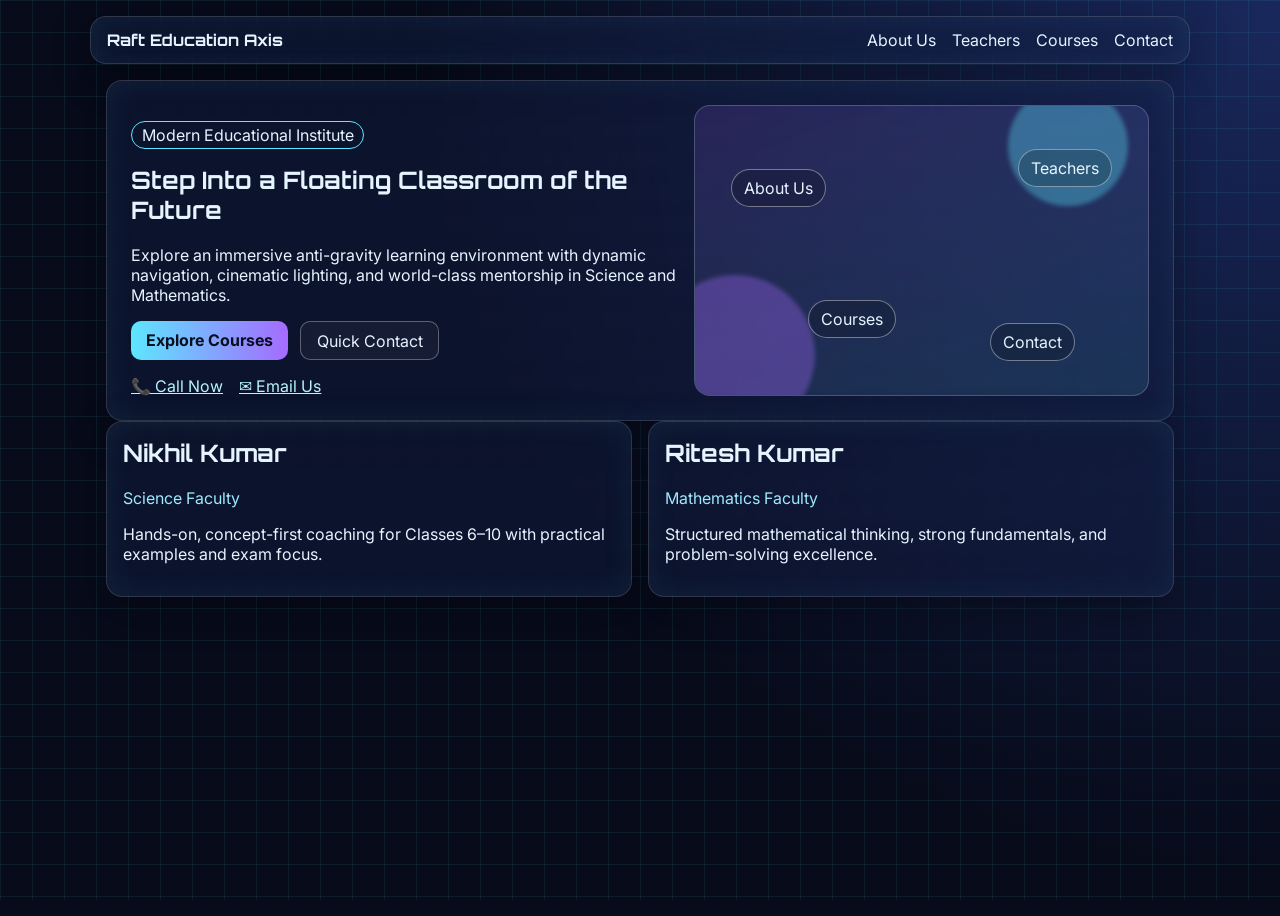
<file: index.html>
<!DOCTYPE html>
<html lang="en">
<head>
  <meta charset="UTF-8" />
  <meta name="viewport" content="width=device-width, initial-scale=1.0" />
  <title>Raft Education Axis | Futuristic Learning</title>
  <link rel="preconnect" href="https://fonts.googleapis.com" />
  <link rel="preconnect" href="https://fonts.gstatic.com" crossorigin />
  <link href="https://fonts.googleapis.com/css2?family=Orbitron:wght@400;600;700&family=Inter:wght@400;500;700&display=swap" rel="stylesheet" />
  <link rel="stylesheet" href="styles.css" />
</head>
<body class="page-home">
  <div class="bg-grid"></div>
  <header class="site-header glass">
    <a class="brand" href="index.html">Raft Education Axis</a>
    <nav>
      <a href="about.html">About Us</a>
      <a href="teachers.html">Teachers</a>
      <a href="courses.html">Courses</a>
      <a href="contact.html">Contact</a>
    </nav>
  </header>

  <main>
    <section class="hero section-card">
      <div class="hero-copy">
        <p class="chip">Modern Educational Institute</p>
        <h1>Step Into a Floating Classroom of the Future</h1>
        <p>
          Explore an immersive anti-gravity learning environment with dynamic navigation, cinematic lighting,
          and world-class mentorship in Science and Mathematics.
        </p>
        <div class="cta-row">
          <a class="btn primary" href="courses.html">Explore Courses</a>
          <a class="btn" href="contact.html">Quick Contact</a>
        </div>
        <div class="quick-links">
          <a href="tel:+919999999999">📞 Call Now</a>
          <a href="mailto:contact@rafteducationaxis.com">✉️ Email Us</a>
        </div>
      </div>
      <div class="floating-scene" aria-label="Futuristic floating classroom scene">
        <div class="orb orb-1"></div>
        <div class="orb orb-2"></div>
        <div class="panel">About Us</div>
        <div class="panel">Teachers</div>
        <div class="panel">Courses</div>
        <div class="panel">Contact</div>
      </div>
    </section>

    <section class="teachers-preview">
      <article class="teacher-card section-card floaty">
        <h2>Nikhil Kumar</h2>
        <p class="role">Science Faculty</p>
        <p>Hands-on, concept-first coaching for Classes 6–10 with practical examples and exam focus.</p>
      </article>
      <article class="teacher-card section-card floaty delay">
        <h2>Ritesh Kumar</h2>
        <p class="role">Mathematics Faculty</p>
        <p>Structured mathematical thinking, strong fundamentals, and problem-solving excellence.</p>
      </article>
    </section>
  </main>

  <script src="script.js"></script>
</body>
</html>
</file>
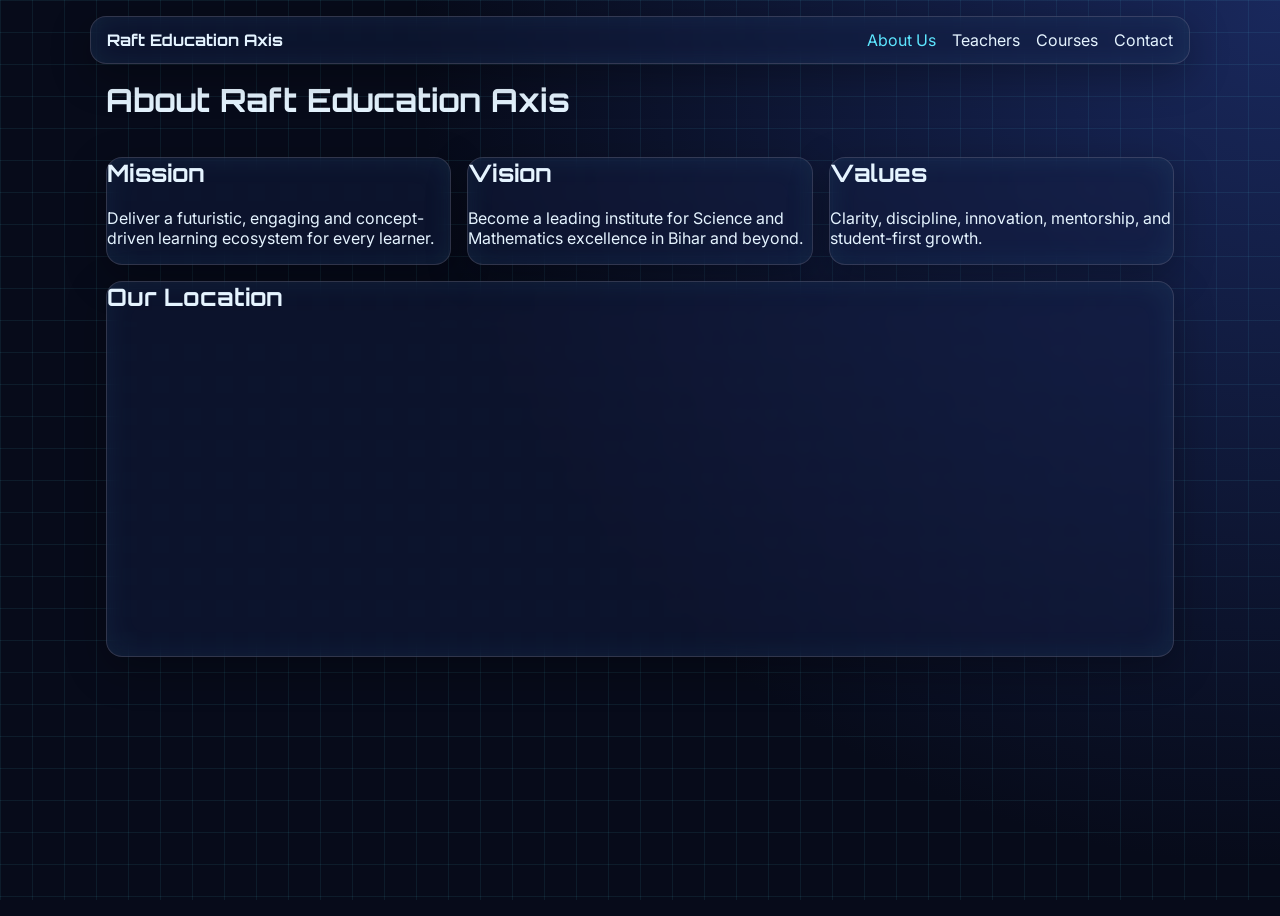
<file: about.html>
<!DOCTYPE html>
<html lang="en">
<head>
  <meta charset="UTF-8" />
  <meta name="viewport" content="width=device-width, initial-scale=1.0" />
  <title>About Us | Raft Education Axis</title>
  <link rel="preconnect" href="https://fonts.googleapis.com" />
  <link rel="preconnect" href="https://fonts.gstatic.com" crossorigin />
  <link href="https://fonts.googleapis.com/css2?family=Orbitron:wght@400;600;700&family=Inter:wght@400;500;700&display=swap" rel="stylesheet" />
  <link rel="stylesheet" href="styles.css" />
</head>
<body>
  <div class="bg-grid"></div>
  <header class="site-header glass">
    <a class="brand" href="index.html">Raft Education Axis</a>
    <nav>
      <a class="active" href="about.html">About Us</a>
      <a href="teachers.html">Teachers</a>
      <a href="courses.html">Courses</a>
      <a href="contact.html">Contact</a>
    </nav>
  </header>

  <main class="stack">
    <h1 class="page-title">About Raft Education Axis</h1>

    <section class="info-grid">
      <article class="section-card floaty">
        <h2>Mission</h2>
        <p>Deliver a futuristic, engaging and concept-driven learning ecosystem for every learner.</p>
      </article>
      <article class="section-card floaty delay">
        <h2>Vision</h2>
        <p>Become a leading institute for Science and Mathematics excellence in Bihar and beyond.</p>
      </article>
      <article class="section-card floaty">
        <h2>Values</h2>
        <p>Clarity, discipline, innovation, mentorship, and student-first growth.</p>
      </article>
    </section>

    <section class="section-card">
      <h2>Our Location</h2>
      <iframe
        class="map"
        src="https://maps.google.com/maps?q=26.5688262,85.5224499&z=15&output=embed"
        loading="lazy"
        referrerpolicy="no-referrer-when-downgrade"
        title="Raft Education Axis Location"></iframe>
    </section>
  </main>

  <script src="script.js"></script>
</body>
</html>
</file>
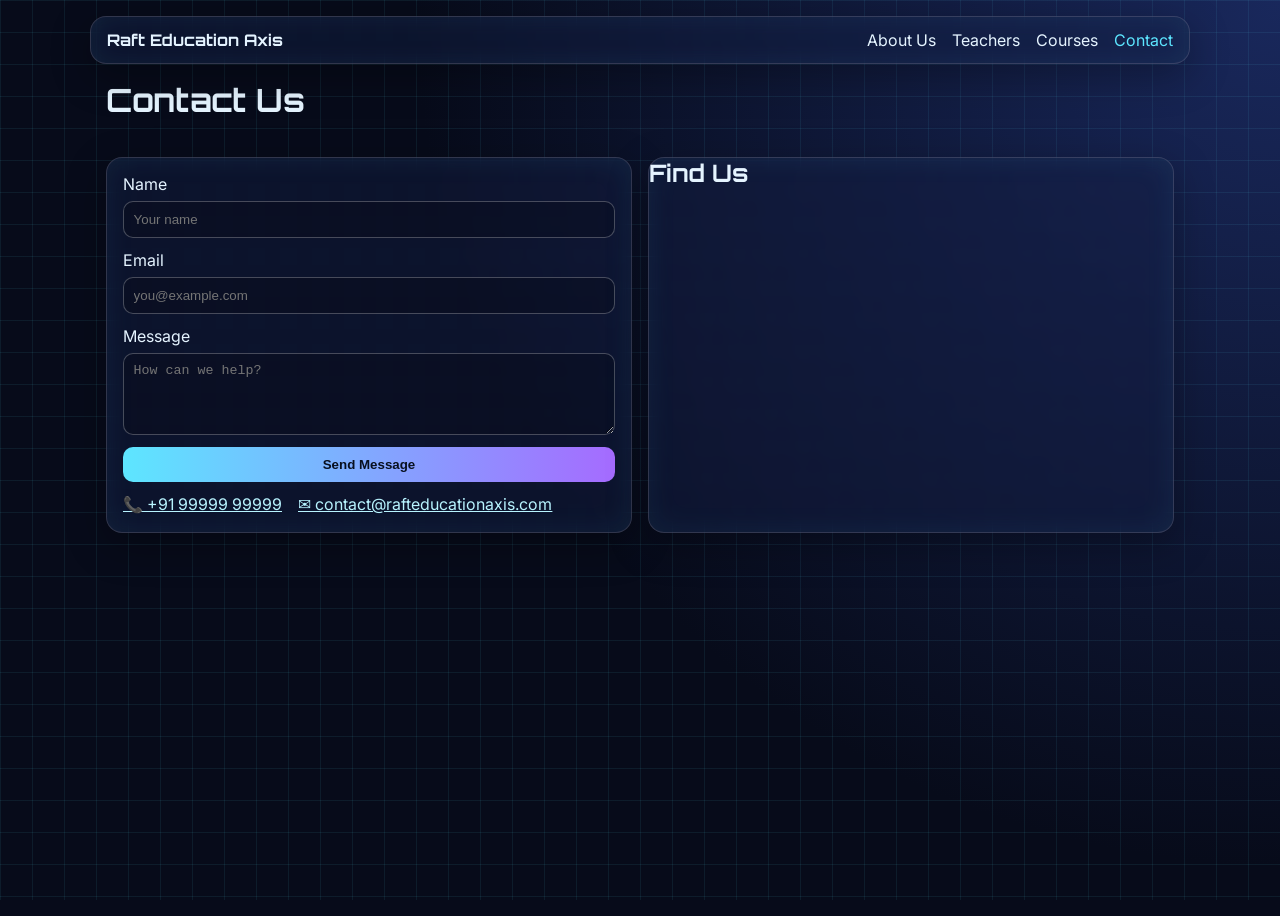
<file: contact.html>
<!DOCTYPE html>
<html lang="en">
<head>
  <meta charset="UTF-8" />
  <meta name="viewport" content="width=device-width, initial-scale=1.0" />
  <title>Contact | Raft Education Axis</title>
  <link rel="preconnect" href="https://fonts.googleapis.com" />
  <link rel="preconnect" href="https://fonts.gstatic.com" crossorigin />
  <link href="https://fonts.googleapis.com/css2?family=Orbitron:wght@400;600;700&family=Inter:wght@400;500;700&display=swap" rel="stylesheet" />
  <link rel="stylesheet" href="styles.css" />
</head>
<body>
  <div class="bg-grid"></div>
  <header class="site-header glass">
    <a class="brand" href="index.html">Raft Education Axis</a>
    <nav>
      <a href="about.html">About Us</a>
      <a href="teachers.html">Teachers</a>
      <a href="courses.html">Courses</a>
      <a class="active" href="contact.html">Contact</a>
    </nav>
  </header>

  <main class="stack">
    <h1 class="page-title">Contact Us</h1>
    <section class="contact-layout">
      <form class="section-card contact-form">
        <label>Name <input type="text" placeholder="Your name" required></label>
        <label>Email <input type="email" placeholder="you@example.com" required></label>
        <label>Message <textarea rows="4" placeholder="How can we help?"></textarea></label>
        <button type="submit" class="btn primary">Send Message</button>
        <div class="quick-links">
          <a href="tel:+919999999999">📞 +91 99999 99999</a>
          <a href="mailto:contact@rafteducationaxis.com">✉️ contact@rafteducationaxis.com</a>
        </div>
      </form>

      <section class="section-card">
        <h2>Find Us</h2>
        <iframe
          class="map"
          src="https://maps.google.com/maps?q=26.5688262,85.5224499&z=16&output=embed"
          loading="lazy"
          title="Patna, Bihar Location"></iframe>
      </section>
    </section>
  </main>

  <script src="script.js"></script>
</body>
</html>
</file>
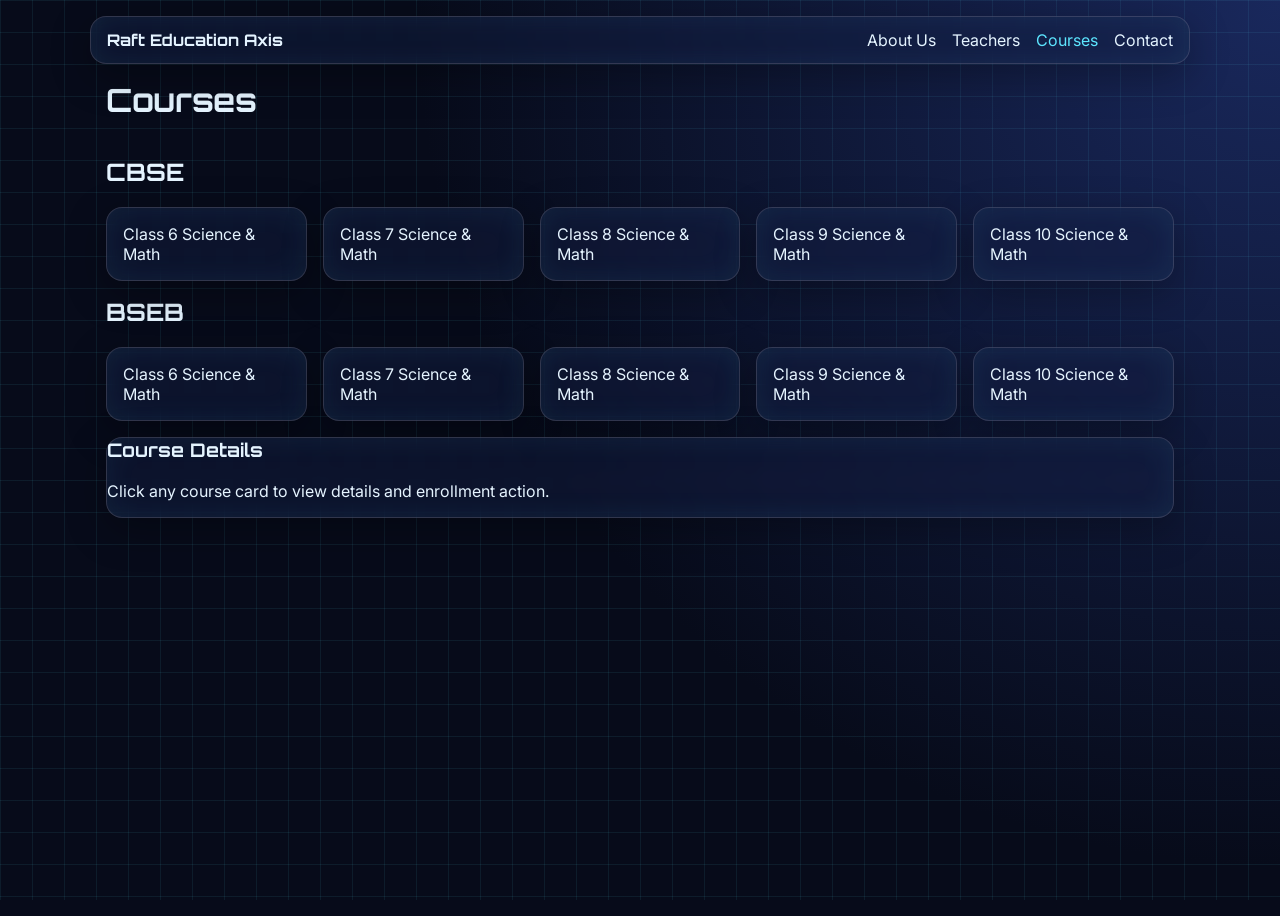
<file: courses.html>
<!DOCTYPE html>
<html lang="en">
<head>
  <meta charset="UTF-8" />
  <meta name="viewport" content="width=device-width, initial-scale=1.0" />
  <title>Courses | Raft Education Axis</title>
  <link rel="preconnect" href="https://fonts.googleapis.com" />
  <link rel="preconnect" href="https://fonts.gstatic.com" crossorigin />
  <link href="https://fonts.googleapis.com/css2?family=Orbitron:wght@400;600;700&family=Inter:wght@400;500;700&display=swap" rel="stylesheet" />
  <link rel="stylesheet" href="styles.css" />
</head>
<body>
  <div class="bg-grid"></div>
  <header class="site-header glass">
    <a class="brand" href="index.html">Raft Education Axis</a>
    <nav>
      <a href="about.html">About Us</a>
      <a href="teachers.html">Teachers</a>
      <a class="active" href="courses.html">Courses</a>
      <a href="contact.html">Contact</a>
    </nav>
  </header>

  <main class="stack">
    <h1 class="page-title">Courses</h1>
    <section class="board-section">
      <h2>CBSE</h2>
      <div class="course-grid">
        <article class="section-card course-card" data-class="6">Class 6 Science & Math</article>
        <article class="section-card course-card" data-class="7">Class 7 Science & Math</article>
        <article class="section-card course-card" data-class="8">Class 8 Science & Math</article>
        <article class="section-card course-card" data-class="9">Class 9 Science & Math</article>
        <article class="section-card course-card" data-class="10">Class 10 Science & Math</article>
      </div>
    </section>

    <section class="board-section">
      <h2>BSEB</h2>
      <div class="course-grid">
        <article class="section-card course-card" data-class="6">Class 6 Science & Math</article>
        <article class="section-card course-card" data-class="7">Class 7 Science & Math</article>
        <article class="section-card course-card" data-class="8">Class 8 Science & Math</article>
        <article class="section-card course-card" data-class="9">Class 9 Science & Math</article>
        <article class="section-card course-card" data-class="10">Class 10 Science & Math</article>
      </div>
    </section>

    <section class="section-card" id="course-detail">
      <h3>Course Details</h3>
      <p>Click any course card to view details and enrollment action.</p>
    </section>
  </main>

  <script src="script.js"></script>
</body>
</html>
</file>
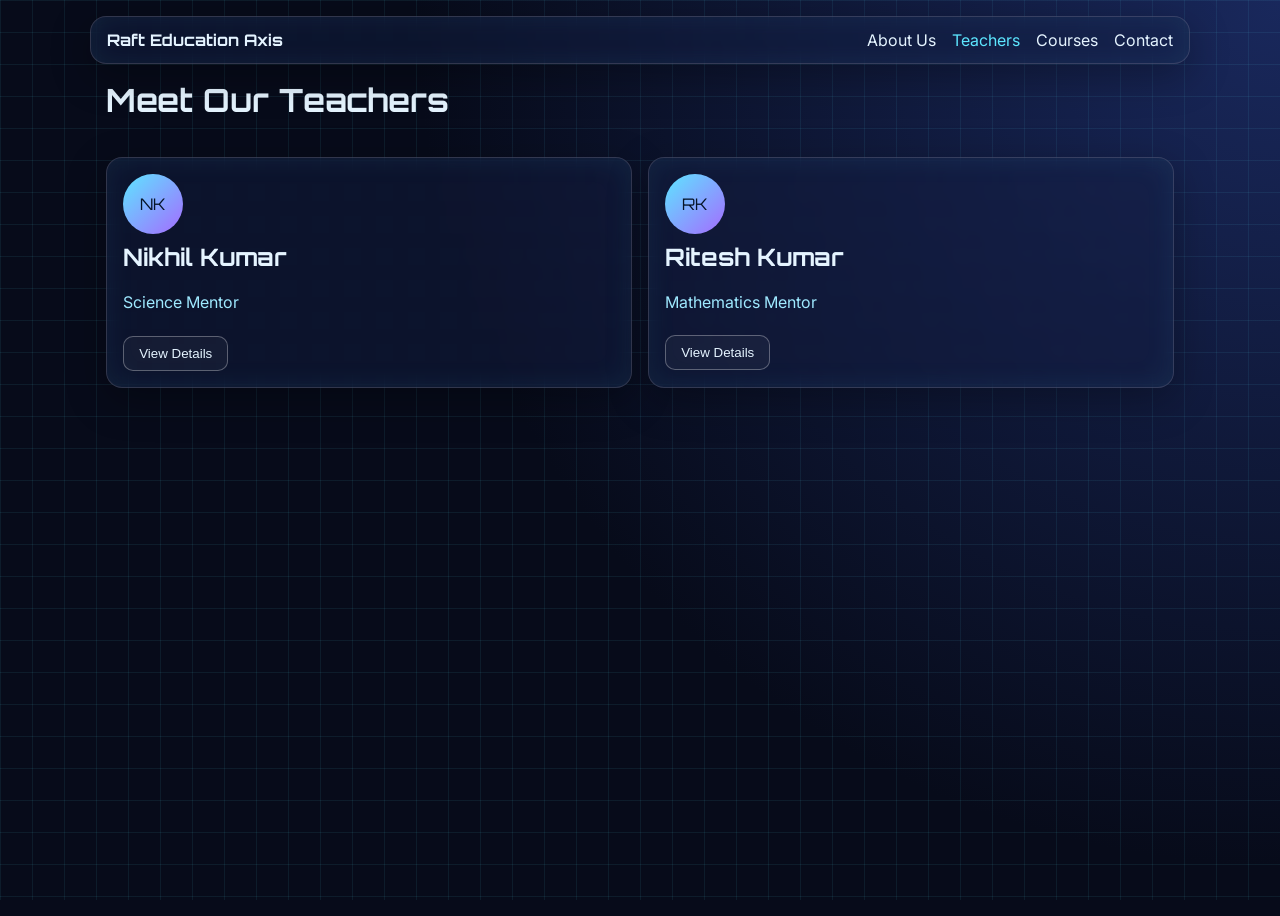
<file: teachers.html>
<!DOCTYPE html>
<html lang="en">
<head>
  <meta charset="UTF-8" />
  <meta name="viewport" content="width=device-width, initial-scale=1.0" />
  <title>Teachers | Raft Education Axis</title>
  <link rel="preconnect" href="https://fonts.googleapis.com" />
  <link rel="preconnect" href="https://fonts.gstatic.com" crossorigin />
  <link href="https://fonts.googleapis.com/css2?family=Orbitron:wght@400;600;700&family=Inter:wght@400;500;700&display=swap" rel="stylesheet" />
  <link rel="stylesheet" href="styles.css" />
</head>
<body>
  <div class="bg-grid"></div>
  <header class="site-header glass">
    <a class="brand" href="index.html">Raft Education Axis</a>
    <nav>
      <a href="about.html">About Us</a>
      <a class="active" href="teachers.html">Teachers</a>
      <a href="courses.html">Courses</a>
      <a href="contact.html">Contact</a>
    </nav>
  </header>

  <main class="stack">
    <h1 class="page-title">Meet Our Teachers</h1>
    <section class="teacher-grid">
      <article class="section-card teacher-profile">
        <div class="avatar">NK</div>
        <h2>Nikhil Kumar</h2>
        <p class="role">Science Mentor</p>
        <button class="btn small" data-toggle="bio-nk">View Details</button>
        <div id="bio-nk" class="reveal-panel">
          <p><strong>Biography:</strong> Passionate educator focused on building scientific curiosity.</p>
          <p><strong>Subjects:</strong> Physics, Chemistry, Biology (Classes 6–10)</p>
          <p><strong>Contact:</strong> <a href="mailto:nikhil@rafteducationaxis.com">nikhil@rafteducationaxis.com</a></p>
        </div>
      </article>

      <article class="section-card teacher-profile">
        <div class="avatar">RK</div>
        <h2>Ritesh Kumar</h2>
        <p class="role">Mathematics Mentor</p>
        <button class="btn small" data-toggle="bio-rk">View Details</button>
        <div id="bio-rk" class="reveal-panel">
          <p><strong>Biography:</strong> Expert in simplifying mathematics through practical logic.</p>
          <p><strong>Subjects:</strong> Mathematics (Classes 6–10)</p>
          <p><strong>Contact:</strong> <a href="mailto:ritesh@rafteducationaxis.com">ritesh@rafteducationaxis.com</a></p>
        </div>
      </article>
    </section>
  </main>

  <script src="script.js"></script>
</body>
</html>
</file>
<file: styles.css>
:root {
  --bg: #070b1a;
  --card: rgba(20, 30, 68, 0.45);
  --text: #e5f4ff;
  --accent: #5de6ff;
  --accent-2: #a56bff;
}

* { box-sizing: border-box; }
body {
  margin: 0;
  color: var(--text);
  font-family: Inter, system-ui, sans-serif;
  background: radial-gradient(circle at top right, #19285c, #070b1a 55%);
  min-height: 100vh;
  overflow-x: hidden;
}

.bg-grid {
  position: fixed;
  inset: 0;
  background-image: linear-gradient(rgba(93,230,255,.08) 1px, transparent 1px),
                    linear-gradient(90deg, rgba(93,230,255,.08) 1px, transparent 1px);
  background-size: 32px 32px;
  pointer-events: none;
  z-index: -1;
}

.site-header {
  max-width: 1100px;
  margin: 1rem auto;
  display: flex;
  justify-content: space-between;
  align-items: center;
  padding: .8rem 1rem;
}

.brand, .site-header nav a { color: var(--text); text-decoration: none; }
.brand { font: 700 1rem Orbitron, sans-serif; }
.site-header nav { display: flex; gap: 1rem; }
.site-header nav a.active, .site-header nav a:hover { color: var(--accent); }

.glass, .section-card {
  border: 1px solid rgba(255,255,255,.15);
  background: var(--card);
  backdrop-filter: blur(8px);
  border-radius: 16px;
  box-shadow: 0 12px 40px rgba(0,0,0,.3), inset 0 0 30px rgba(93,230,255,.08);
}

main { max-width: 1100px; margin: 1rem auto 2rem; padding: 0 1rem; }
.stack { display: grid; gap: 1rem; }
.page-title { font-family: Orbitron, sans-serif; }

.hero { display: grid; grid-template-columns: 1.2fr 1fr; gap: 1rem; padding: 1.5rem; }
.chip { display: inline-block; border: 1px solid var(--accent); border-radius: 999px; padding: .2rem .6rem; }
h1,h2,h3 { margin-top: 0; font-family: Orbitron, sans-serif; }
.cta-row { display: flex; gap: .75rem; margin: 1rem 0; }
.btn {
  border: 1px solid rgba(255,255,255,.3);
  color: var(--text);
  text-decoration: none;
  padding: .55rem .95rem;
  border-radius: 10px;
  background: rgba(255,255,255,.04);
  cursor: pointer;
  transition: transform .25s, box-shadow .25s;
}
.btn:hover { transform: translateY(-2px) scale(1.02); box-shadow: 0 10px 20px rgba(93,230,255,.2); }
.btn.primary { background: linear-gradient(90deg, var(--accent), var(--accent-2)); color: #081020; border: 0; font-weight: 700; }
.btn.small { margin-top: .5rem; }

.quick-links { display: flex; gap: 1rem; flex-wrap: wrap; }
.quick-links a { color: #b8f4ff; }

.floating-scene {
  min-height: 260px;
  position: relative;
  border-radius: 16px;
  border: 1px solid rgba(255,255,255,.2);
  background: linear-gradient(160deg, rgba(165,107,255,.16), rgba(93,230,255,.12));
  overflow: hidden;
}
.panel {
  position: absolute;
  padding: .5rem .75rem;
  border-radius: 999px;
  border: 1px solid rgba(255,255,255,.4);
  background: rgba(0,0,0,.2);
  animation: bob 4s ease-in-out infinite;
}
.panel:nth-child(3){ top:22%; left:8%; }
.panel:nth-child(4){ top:15%; right:8%; animation-delay:.5s; }
.panel:nth-child(5){ bottom:20%; left:25%; animation-delay:1s; }
.panel:nth-child(6){ bottom:12%; right:16%; animation-delay:1.5s; }
.orb {
  position: absolute;
  border-radius: 50%;
  filter: blur(2px);
}
.orb-1 { width:120px; height:120px; top:-20px; right:20px; background: rgba(93,230,255,.35); }
.orb-2 { width:160px; height:160px; bottom:-40px; left:-40px; background: rgba(165,107,255,.35); }

.teachers-preview, .teacher-grid, .course-grid, .info-grid { display: grid; gap: 1rem; }
.teachers-preview, .teacher-grid { grid-template-columns: repeat(auto-fit, minmax(220px, 1fr)); }
.course-grid { grid-template-columns: repeat(auto-fit, minmax(190px, 1fr)); }
.info-grid { grid-template-columns: repeat(auto-fit, minmax(230px, 1fr)); }
.teacher-card, .teacher-profile, .course-card { padding: 1rem; }
.role { color: #9fe9ff; }

.avatar {
  width: 60px;
  height: 60px;
  border-radius: 50%;
  display: grid;
  place-items: center;
  font-family: Orbitron, sans-serif;
  background: linear-gradient(135deg, var(--accent), var(--accent-2));
  color: #061428;
  margin-bottom: .5rem;
}

.reveal-panel { display: none; margin-top: .75rem; border-top: 1px solid rgba(255,255,255,.2); padding-top: .75rem; }
.reveal-panel.open { display: block; }

.course-card { cursor: pointer; transition: transform .25s; }
.course-card:hover { transform: translateY(-6px) scale(1.02); }

.map { border: 0; width: 100%; height: 320px; border-radius: 12px; }
.contact-layout { display: grid; grid-template-columns: 1fr 1fr; gap: 1rem; }
.contact-form { display: grid; gap: .75rem; padding: 1rem; }
label { display: grid; gap: .35rem; }
input, textarea {
  border: 1px solid rgba(255,255,255,.25);
  border-radius: 10px;
  background: rgba(0,0,0,.2);
  color: var(--text);
  padding: .6rem;
}

.floaty { animation: bob 4s ease-in-out infinite; }
.delay { animation-delay: .8s; }
@keyframes bob {
  0%,100% { transform: translateY(0px); }
  50% { transform: translateY(-8px); }
}

@media (max-width: 860px) {
  .hero, .contact-layout { grid-template-columns: 1fr; }
}
</file>
